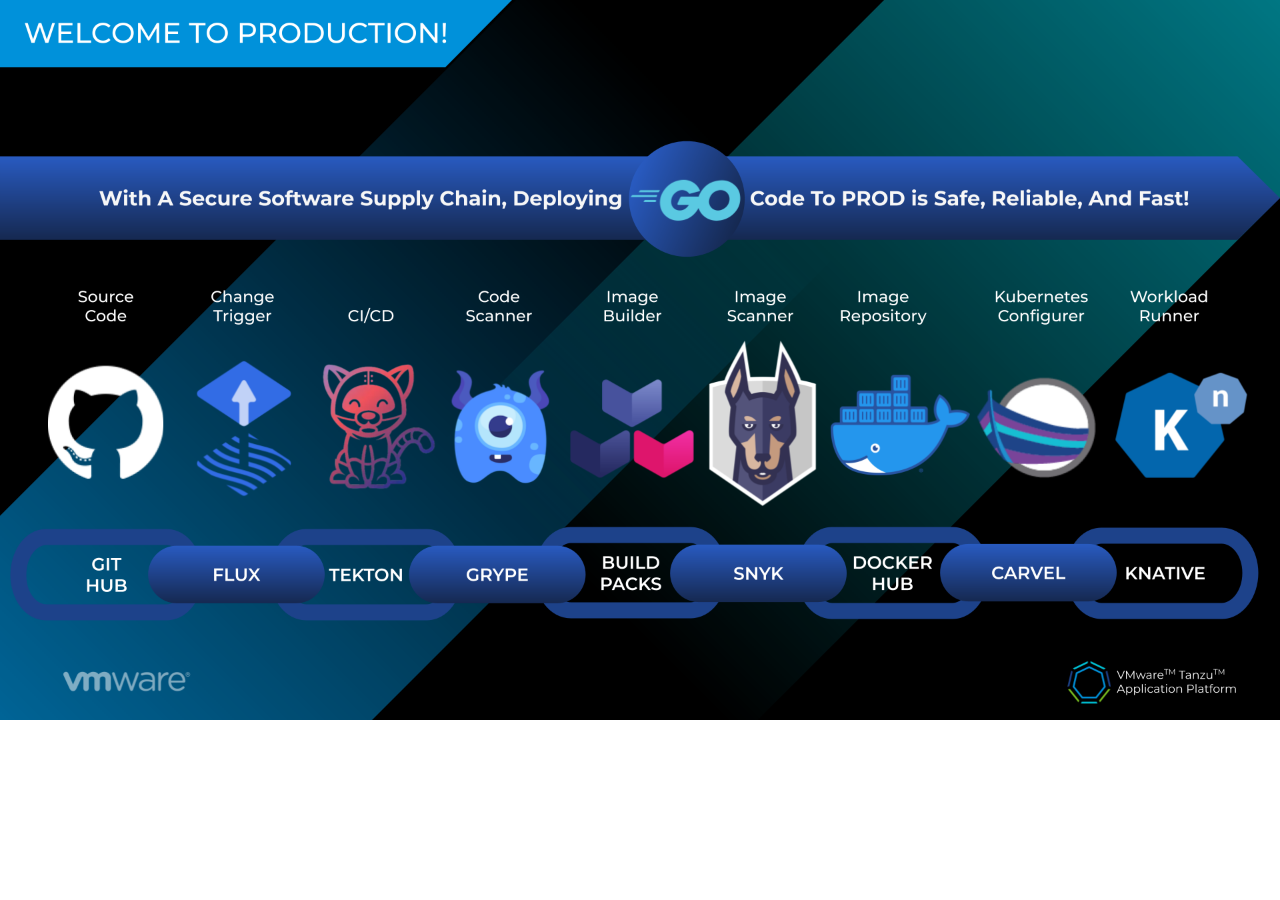
<file: html/index.html>
<!DOCTYPE html>
<!--[if lt IE 7]>      <html class="no-js lt-ie9 lt-ie8 lt-ie7"> <![endif]-->
<!--[if IE 7]>         <html class="no-js lt-ie9 lt-ie8"> <![endif]-->
<!--[if IE 8]>         <html class="no-js lt-ie9"> <![endif]-->
<!--[if gt IE 8]>      <html class="no-js"> <!--<![endif]-->
<html>

<head>
    <meta charset="utf-8">
    <meta http-equiv="X-UA-Compatible" content="IE=edge">
    <title>
        Static Website
    </title>
    <meta name="description" content="">
    <meta name="viewport" content="width=device-width, initial-scale=1">
    <link rel="stylesheet" href="style.css">
</head>

<body>
    <center>
        <img src="tap-into-prod.png">
    </center>
    <!--[if lt IE 7]>
            <p class="browsehappy">You are using an <strong>outdated</strong> browser. Please <a href="#">upgrade your browser</a> to improve your experience.</p>
        <![endif]-->

    <script src="" async defer></script>
</body>

</html>
</file>
<file: html/style.css>
html,
body {
    height: 100%;
    margin: 0;
    padding: 0;
}

img {
    padding: 0;
    display: block;
    margin: 0 auto;
    max-height: 100%;
    max-width: 100%;
}
</file>
<file: app/html/style.css>
html,
body {
    height: 100%;
    margin: 0;
    padding: 0;
}

img {
    padding: 0;
    display: block;
    margin: 0 auto;
    max-height: 100%;
    max-width: 100%;
}
</file>
